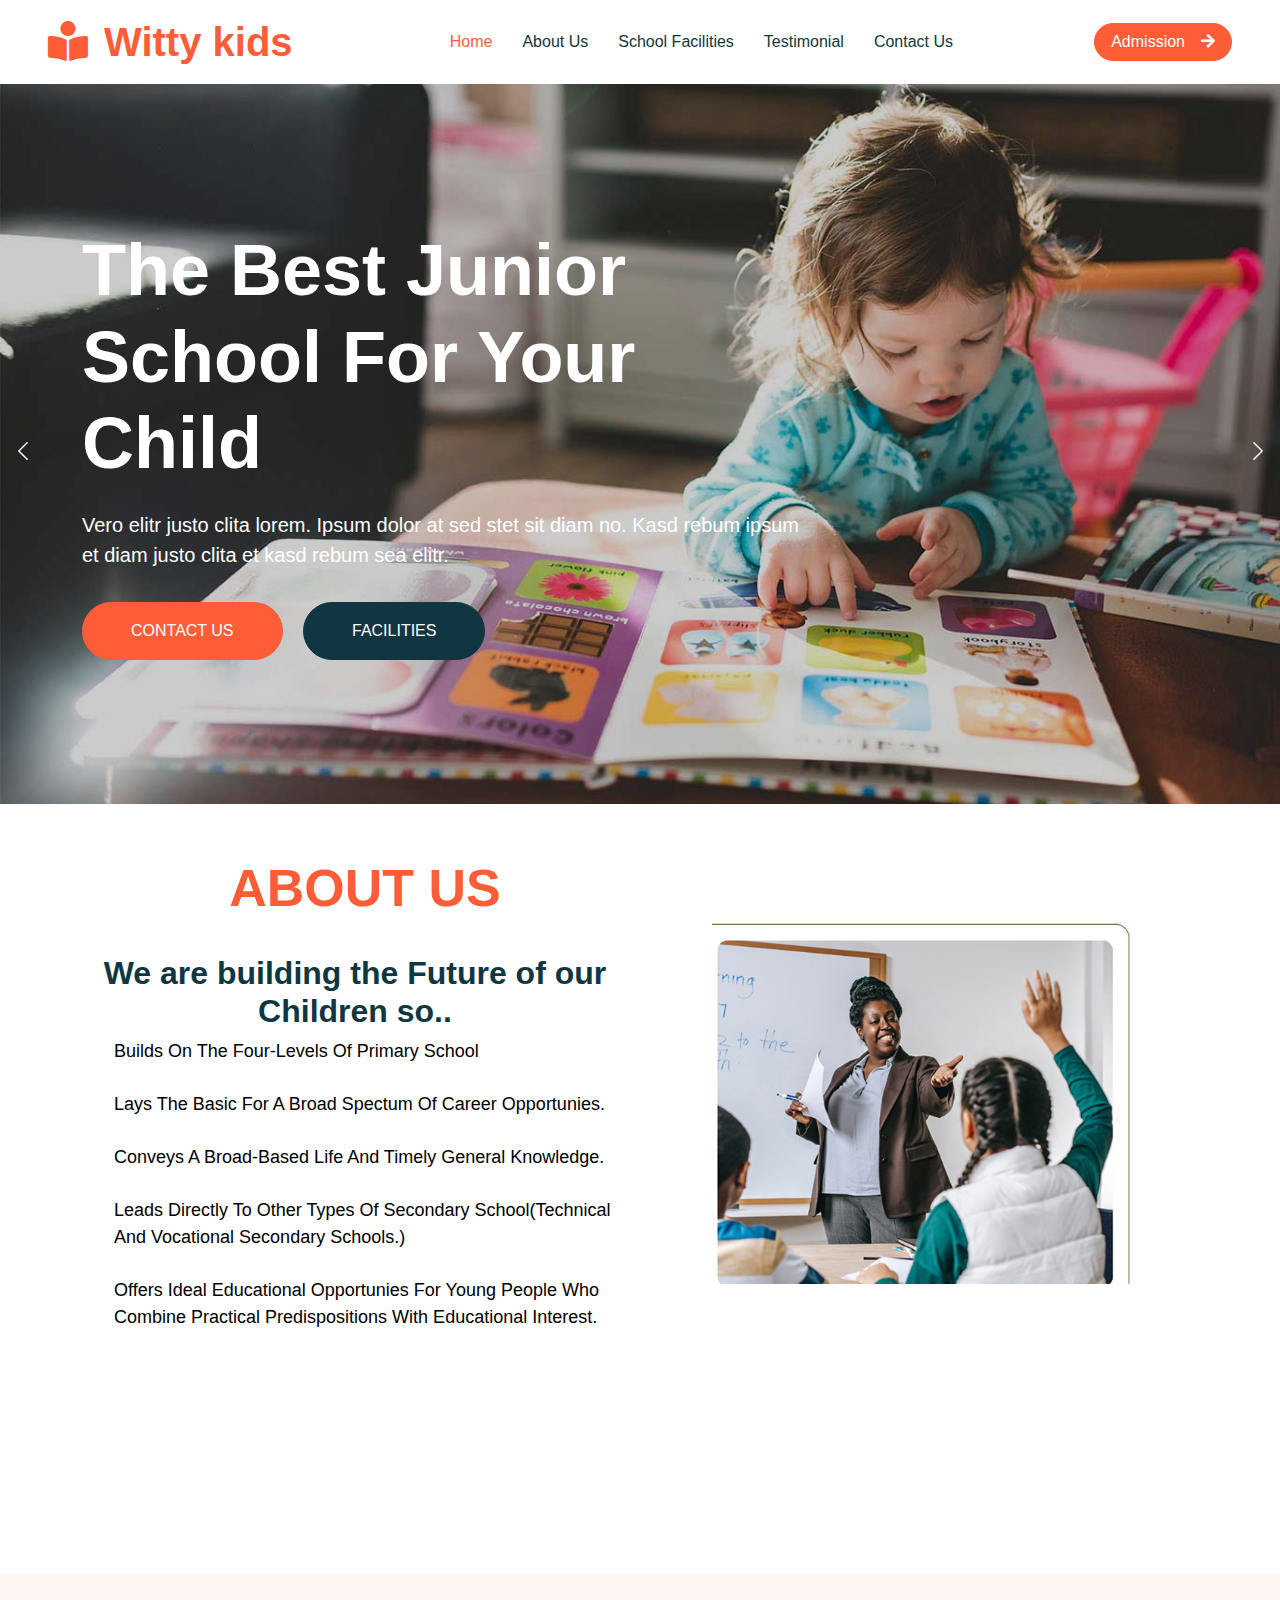
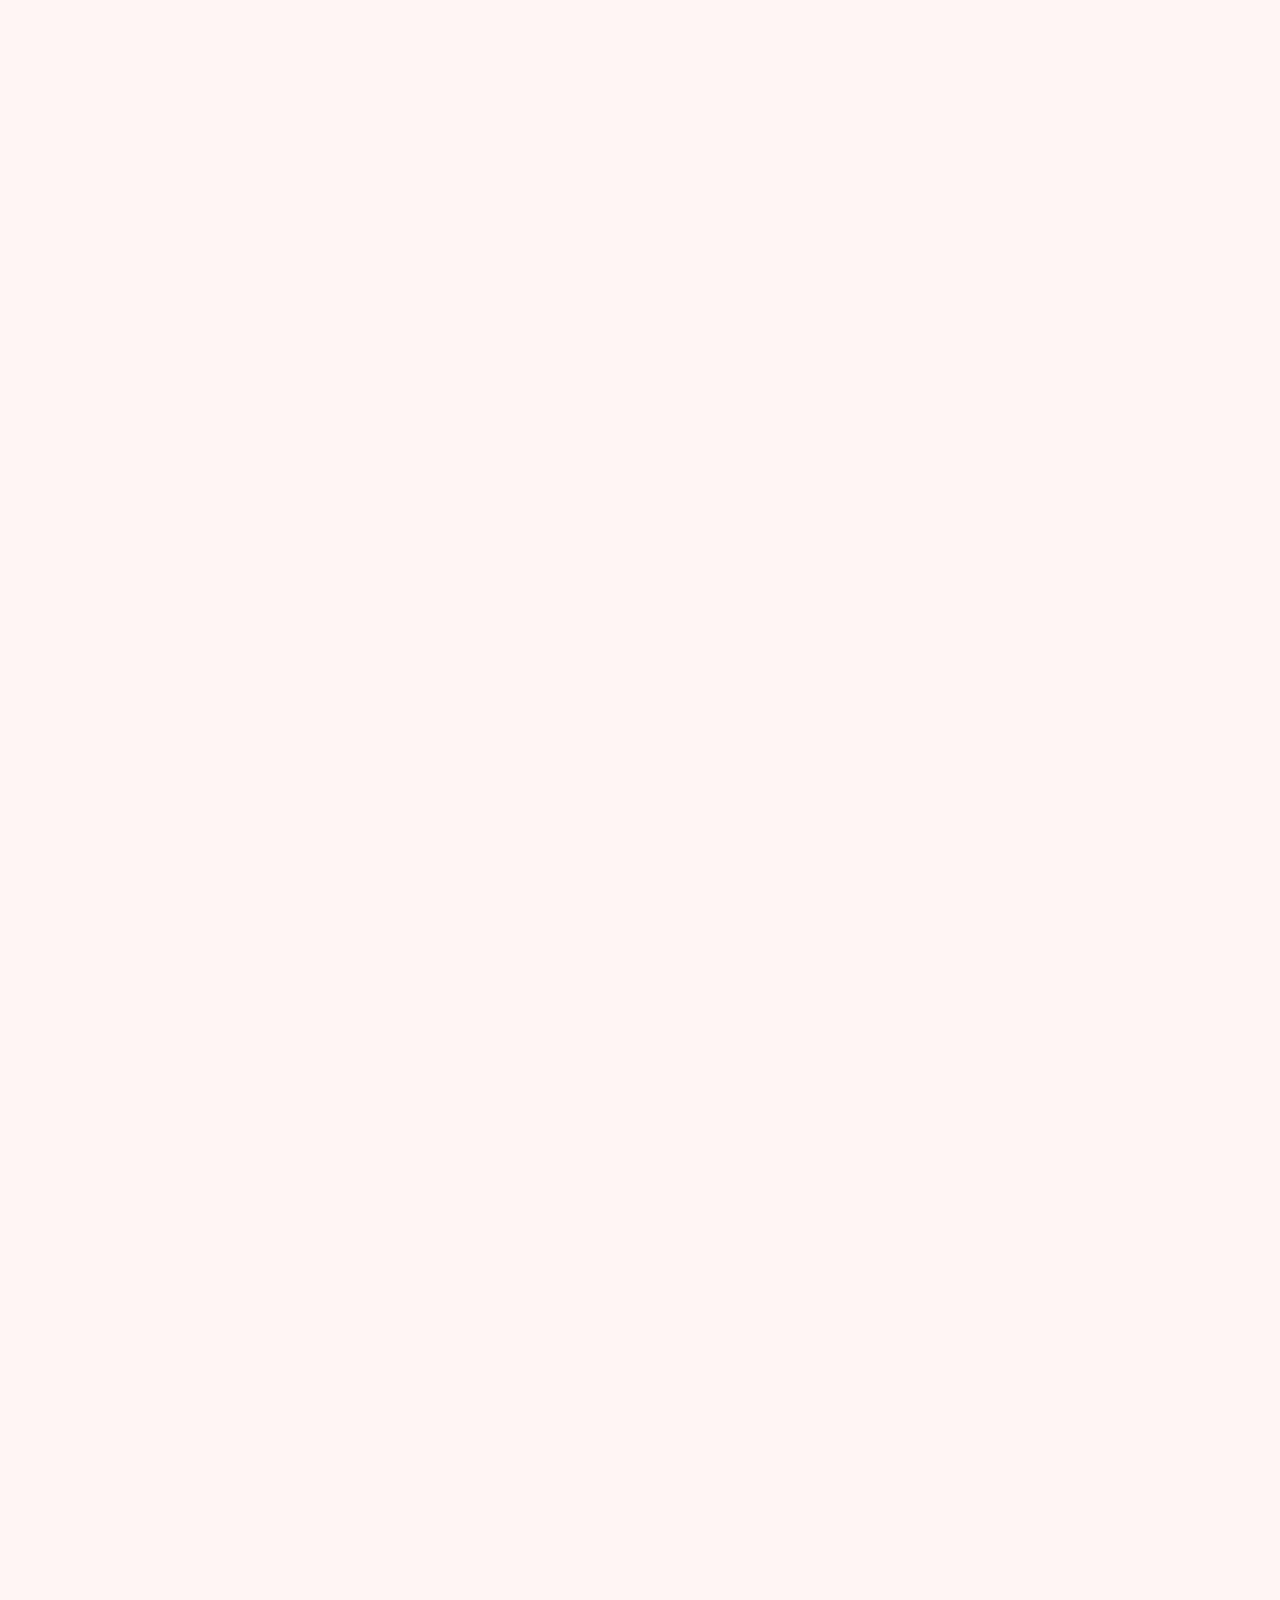
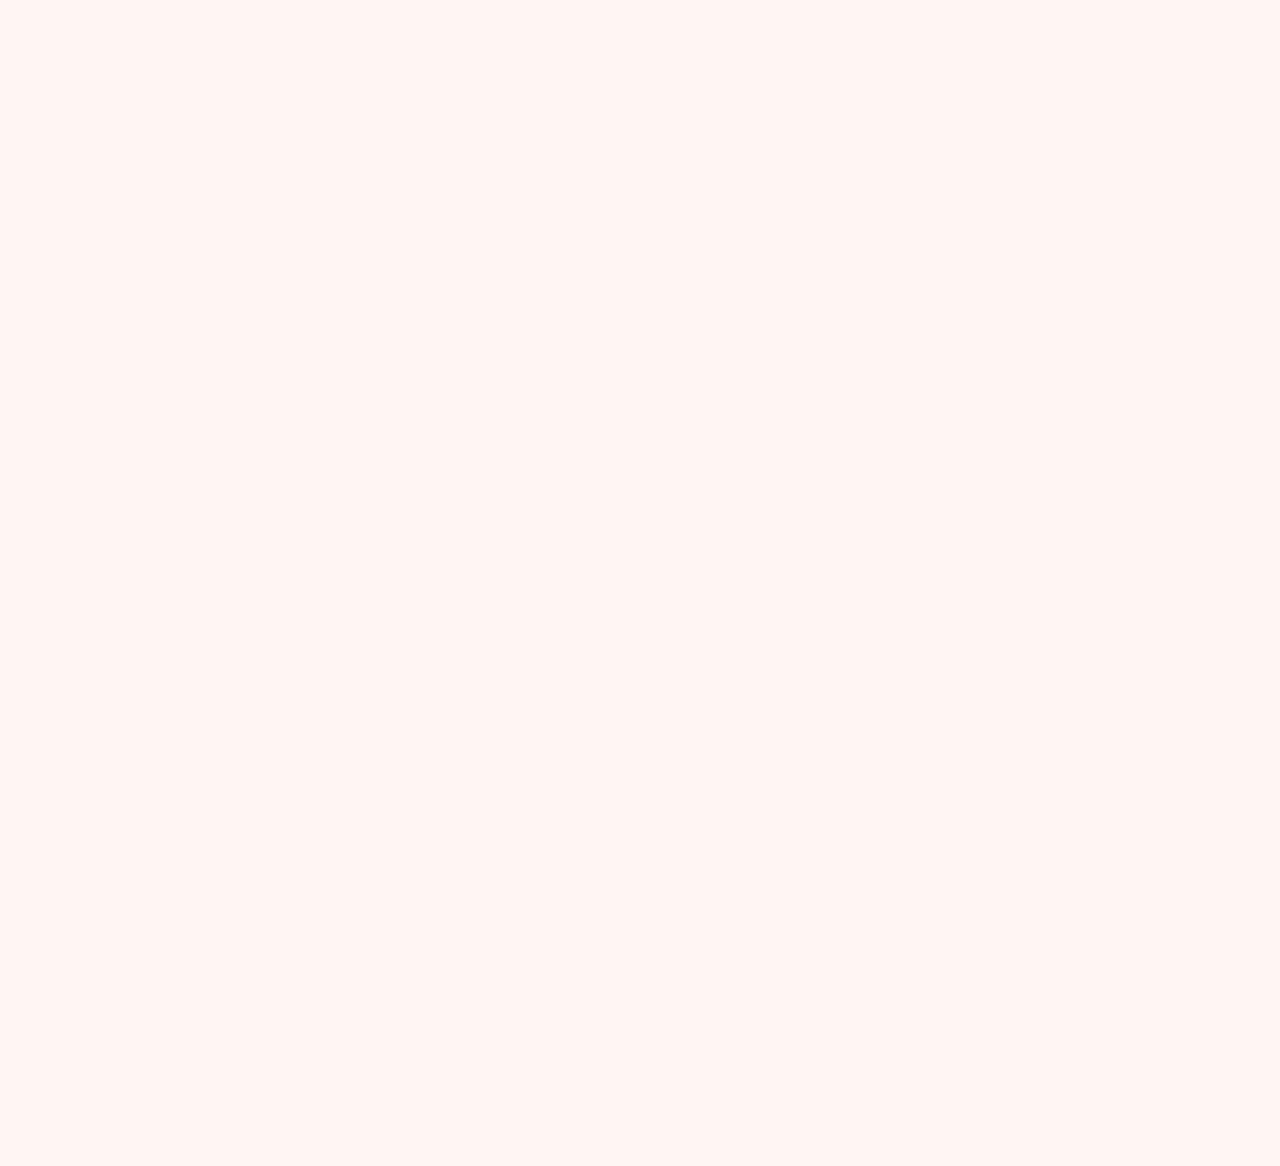
<file: index.html>
<!DOCTYPE html>
<html lang="en">
<head>
	<meta charset="UTF-8">
	<meta name="viewport" content="width=device-width, initial-scale=1.0">
	<meta content="" name="keywords">
    <meta content="" name="description">
	<title>Witty - Preschool Website</title>
	<!-- Icon Font Stylesheet -->
    <link href="https://cdnjs.cloudflare.com/ajax/libs/font-awesome/5.10.0/css/all.min.css" rel="stylesheet">
    <link href="https://cdn.jsdelivr.net/npm/bootstrap-icons@1.4.1/font/bootstrap-icons.css" rel="stylesheet">


	<!-- Libraries Stylesheet -->
    <link href="lib/animate/animate.min.css" rel="stylesheet">
    <link href="lib/owlcarousel/assets/owl.carousel.min.css" rel="stylesheet">


	<!-- Customized Bootstrap Stylesheet -->
    <link href="css/bootstrap.min.css" rel="stylesheet">

    <!-- Template Stylesheet -->
    <link href="css/style.css" rel="stylesheet">
</head>
<body>
	<div class="container-xxl bg-white p-0">
		<!-- Spinner Start -->
	<div id="spinner" class="show bg-white position-fixed translate-middle w-100 vh-100 top-50 start-50 d-flex align-items-center justify-content-center">
		<div class="spinner-border text-primary" style="width: 3rem; height: 3rem;" role="status">
			<span class="sr-only">Loading...</span>
		</div>
	</div>
	<!-- Spinner End -->


	<!-- Navbar Start -->
	<nav class="navbar navbar-expand-lg bg-white navbar-light sticky-top px-4 px-lg-5 py-lg-0">
		<a href="index.html" class="navbar-brand">
			<h1 class="m-0 text-primary"><i class="fa fa-book-reader me-3"></i>Witty kids</h1>
		</a>
		<button type="button" class="navbar-toggler" data-bs-toggle="collapse" data-bs-target="#navbarCollapse">
			<span class="navbar-toggler-icon"></span>
		</button>
		<div class="collapse navbar-collapse" id="navbarCollapse">
			<div class="navbar-nav mx-auto">
				<a href="index.html" class="nav-item nav-link active">Home</a>
				<a href="#about" class="nav-item nav-link">About Us</a>
				<a href="#Facility" class="nav-item nav-link">School Facilities</a>
				<a href="#testimonial" class="nav-item nav-link">Testimonial</a>
				<a href="#contact" class="nav-item nav-link">Contact Us</a>
			</div>
			<a href="admission.html" class="btn btn-primary rounded-pill px-3 d-none d-lg-block">Admission<i class="fa fa-arrow-right ms-3"></i></a>
		</div>
	</nav>
	<!-- Navbar End -->
	 <!-- Carousel Start -->
	 <div class="container-fluid p-0 mb-5">
		<div class="owl-carousel header-carousel position-relative">
			<div class="owl-carousel-item position-relative">
				<img class="img-fluid" src="img/carousel-1.jpg" alt="">
				<div class="position-absolute top-0 start-0 w-100 h-100 d-flex align-items-center" style="background: rgba(0, 0, 0, .2);">
					<div class="container">
						<div class="row justify-content-start">
							<div class="col-10 col-lg-8">
								<h1 class="display-2 text-white animated slideInDown mb-4">The Best Junior School For Your Child</h1>
								<p class="fs-5 fw-medium text-white mb-4 pb-2">Vero elitr justo clita lorem. Ipsum dolor at sed stet sit diam no. Kasd rebum ipsum et diam justo clita et kasd rebum sea elitr.</p>
								<a href="#contact" class="btn btn-primary rounded-pill py-sm-3 px-sm-5 me-3 animated slideInLeft">CONTACT US</a>
								<a href="#Facility" class="btn btn-dark rounded-pill py-sm-3 px-sm-5 animated slideInRight">FACILITIES</a>
							</div>
						</div>
					</div>
				</div>
			</div>
			<div class="owl-carousel-item position-relative">
				<img class="img-fluid" style="filter: brightness(50%);" src="img/carousel-2.jpg" alt="">
				<div class="position-absolute top-0 start-0 w-100 h-100 d-flex align-items-center" style="background: rgba(0, 0, 0, .2);">
					<div class="container">
						<div class="row justify-content-start">
							<div class="col-10 col-lg-8">
								<h1 class="display-2 text-white animated slideInDown mb-4">Make A Brighter Future For Your Child</h1>
								<p class="fs-5 fw-medium text-white mb-4 pb-2">Vero elitr justo clita lorem. Ipsum dolor at sed stet sit diam no. Kasd rebum ipsum et diam justo clita et kasd rebum sea elitr.</p>
								<a href="#about" class="btn btn-primary rounded-pill py-sm-3 px-sm-5 me-3 animated slideInLeft">About US</a>
								<a href="#testimonial" class="btn btn-dark rounded-pill py-sm-3 px-sm-5 animated slideInRight">Testimonial</a>
							</div>
						</div>
					</div>
				</div>
			</div>
		</div>
	</div>
	<!-- Carousel End -->
	<!-- about us  -->
	
	<section class="two-col-sec section pt-0" >
		<div class="container text-center mx-auto mb-5 wow fadeInUp" data-wow-delay="0.1s">
			<div class="row align-items-center">
				<div class="col-lg-6 order-lg-1 order-2">
					<div class="sec-text">
						<h1 class="xxl-title" id="about" style="color:#FE5D37;">ABOUT US</h1>
						<h2 >We are building the Future of our Children so..</h2>
						<ul style="color: black; list-style:none">
							<li><strong>Builds on the four-levels of primary School</strong></li><br>
							<li>Lays the basic for a broad spectum of career opportunies.</li><br>
							<li>Conveys a broad-based life and timely general knowledge.</li><br>
							<li>Leads directly to other types of secondary School(technical and vocational secondary schools.)</li><br>
							<li>Offers ideal educational opportunies for young people who combine practical predispositions with educational interest.</li>
						</ul>
					</div>
				</div>
				<div class="col-lg-6 order-lg-2 order-1">
					<div class="sec-img">
						<img src="img\teacher.png" alt="">
					</div>
				</div>
			</div>
		</div>
	</section>
	<section class="container-black text-center mx-auto mb-5 wow fadeInUp" data-wow-delay="0.3s">
                
			<div class="container-grid">
				<div class="grid-item">
					<i style="color:#edf3f5;margin-top:30px; " class="fa fa-book-reader fa-2x"></i>
					<h3 style=" color: rgb(240, 242, 245); margin-top:10px" class="texet">PRE-SCHOOL</h3>
					
				</div>
				<div class="grid-item">
					<i style="color: #f0f5f7; margin-top:30px;" class="fa fa-bus-alt fa-2x"></i>
					<h5 style="color: rgb(235, 238, 241); margin-top:10px" class="texet">KINDERGARTEN</h5>
					
						
						
				   
				</div>
				<div class="grid-item">
					<i style="color: #f6f6f7; margin-top:30px;" class="fa fa-university fa-2x" aria-hidden="true" fa-2x></i>
					<h3 style="color:white; margin-top:10px " class="texet">PRIMARY </h3>
					
						
				</div>
				<div class="grid-item">
					<i style="color: #ebeff0; margin-top:30px;"  class="fa fa-graduation-cap fa-2x" aria-hidden="true"></i>
					<h3 style="color: rgb(243, 245, 247); margin-top:10px " class="texet">JHS</h3>
				</div>
			</div>
		</div>


	</section>
	<!-- Facilities Start -->
	<div class="container-xxl py-5">
		<div class="container">
			<div class="text-center mx-auto mb-5 wow fadeInUp" data-wow-delay="0.1s" style="max-width: 600px;">
				<h1 class="mb-3" style="text-decoration: underline; color:#FE5D37;">School Facilities</h1>
				<p>Eirmod sed ipsum dolor sit rebum labore magna erat. Tempor ut dolore lorem kasd vero ipsum sit eirmod sit. Ipsum diam justo sed rebum vero dolor duo.</p>
			</div>
			<div class="row g-4">
				<div class="col-lg-3 col-sm-6 wow fadeInUp"  data-wow-delay="0.1s">
					<div class="facility-item">
						<div class="facility-icon bg-primary">
							<span class="bg-primary"></span>
							<i class="fa fa-bus-alt fa-3x text-primary"></i>
							<span class="bg-primary"></span>
						</div>
						<div class="facility-text bg-primary">
							<h3 class="text-primary mb-3">School Bus</h3>
							<p class="mb-0">Eirmod sed ipsum dolor sit rebum magna erat lorem kasd vero ipsum sit</p>
						</div>
					</div>
				</div>
				<div class="col-lg-3 col-sm-6 wow fadeInUp bg-none" data-wow-delay="0.3s">
					<div class="facility-item">
						<div class="facility-icon bg-success">
							<span class="bg-success"></span>
							<i class="fa fa-futbol fa-3x text-success"></i>
							<span class="bg-success"></span>
						</div>
						<div class="facility-text bg-success">
							<h3 class="text-success mb-3">Playground</h3>
							<p class="mb-0">Eirmod sed ipsum dolor sit rebum magna erat lorem kasd vero ipsum sit</p>
						</div>
					</div>
				</div>
				<div class="col-lg-3 col-sm-6 wow fadeInUp" data-wow-delay="0.5s">
					<div class="facility-item">
						<div class="facility-icon bg-warning">
							<span class="bg-warning"></span>
							<i class="fa fa-home fa-3x text-warning icon"></i>
							<span class="bg-warning"></span>
						</div>
						<div class="facility-text bg-warning">
							<h3 class="text-warning mb-3">Healthy Canteen</h3>
							<p class="mb-0">Eirmod sed ipsum dolor sit rebum magna erat lorem kasd vero ipsum sit</p>
						</div>
					</div>
				</div>
				<div class="col-lg-3 col-sm-6 wow fadeInUp" data-wow-delay="0.7s">
					<div class="facility-item">
						<div class="facility-icon bg-info">
							<span class="bg-info"></span>
							<i class="fa fa-chalkboard-teacher fa-3x text-info"></i>
							<span class="bg-info"></span>
						</div>
						<div class="facility-text bg-info">
							<h3 class="text-info mb-3">Positive Learning</h3>
							<p class="mb-0">Eirmod sed ipsum dolor sit rebum magna erat lorem kasd vero ipsum sit</p>
						</div>
					</div>
				</div>
			</div>
		</div>
	</div>
	<!-- Facilities End -->
	<!-- Testimonial Start -->
	<div class="container-xxl py-5" id="testimonial">
		<div class="container">
			<div class="text-center mx-auto mb-5 wow fadeInUp" data-wow-delay="0.1s" style="max-width: 600px;">
				<h1 class="xxl-title" style="color:#FE5D37;">PARENT SAYS!</h1>
				<p>Eirmod sed ipsum dolor sit rebum labore magna erat. Tempor ut dolore lorem kasd vero ipsum sit eirmod sit. Ipsum diam justo sed rebum vero dolor duo.</p>
			</div>
			<div class="owl-carousel testimonial-carousel wow fadeInUp" data-wow-delay="0.1s">
				<div class="testimonial-item bg-light rounded p-5">
					<p class="fs-5">Tempor stet labore dolor clita stet diam amet ipsum dolor duo ipsum rebum stet dolor amet diam stet. Est stet ea lorem amet est kasd kasd erat eos</p>
					<div class="d-flex align-items-center bg-white me-n5" style="border-radius: 50px 0 0 50px;">
						<img class="img-fluid flex-shrink-0 rounded-circle" src="img/testimonial-1.jpg" style="width: 90px; height: 90px;">
						<div class="ps-3">
							<h3 class="mb-1">Parent Name</h3>
							<span>Profession</span>
						</div>
						<i class="fa fa-quote-right fa-3x text-primary ms-auto d-none d-sm-flex"></i>
					</div>
				</div>
				<div class="testimonial-item bg-light rounded p-5">
					<p class="fs-5">Tempor stet labore dolor clita stet diam amet ipsum dolor duo ipsum rebum stet dolor amet diam stet. Est stet ea lorem amet est kasd kasd erat eos</p>
					<div class="d-flex align-items-center bg-white me-n5" style="border-radius: 50px 0 0 50px;">
						<img class="img-fluid flex-shrink-0 rounded-circle" src="img/testimonial-2.jpg" style="width: 90px; height: 90px;">
						<div class="ps-3">
							<h3 class="mb-1">Parent Name</h3>
							<span>Profession</span>
						</div>
						<i class="fa fa-quote-right fa-3x text-primary ms-auto d-none d-sm-flex"></i>
					</div>
				</div>
				<div class="testimonial-item bg-light rounded p-5">
					<p class="fs-5">Tempor stet labore dolor clita stet diam amet ipsum dolor duo ipsum rebum stet dolor amet diam stet. Est stet ea lorem amet est kasd kasd erat eos</p>
					<div class="d-flex align-items-center bg-white me-n5" style="border-radius: 50px 0 0 50px;">
						<img class="img-fluid flex-shrink-0 rounded-circle" src="img/testimonial-3.jpg" style="width: 90px; height: 90px;">
						<div class="ps-3">
							<h3 class="mb-1">Parent Name</h3>
							<span>Profession</span>
						</div>
						<i class="fa fa-quote-right fa-3x text-primary ms-auto d-none d-sm-flex"></i>
					</div>
				</div>
			</div>
		</div>
	</div>
	<!-- Testimonial End -->
	<!-- Contact Start -->
	<div class="container-xxl py-5" id="contact">
		<div class="container">
			<div class="text-center mx-auto mb-5 wow fadeInUp" data-wow-delay="0.1s" style="max-width: 600px;">
				<h1 class="xxl-title" style="color:#FE5D37;">CONTACT US</h1>
				<p>Eirmod sed ipsum dolor sit rebum labore magna erat. Tempor ut dolore lorem kasd vero ipsum sit
					eirmod sit. Ipsum diam justo sed rebum vero dolor duo.</p>
			</div>
			<div class="row g-4 mb-5">
				<div class="col-md-6 col-lg-4 text-center wow fadeInUp" data-wow-delay="0.1s">
					<div class="bg-light rounded-circle d-inline-flex align-items-center justify-content-center mb-4" style="width: 75px; height: 75px;">
						<i class="fa fa-map-marker-alt fa-2x text-primary"></i>
					</div>
					<h6>Nyanyano street, Witty kids, Kasoa</h6>
				</div>
				<div class="col-md-6 col-lg-4 text-center wow fadeInUp" data-wow-delay="0.3s">
					<div class="bg-light rounded-circle d-inline-flex align-items-center justify-content-center mb-4" style="width: 75px; height: 75px;">
						<i class="fa fa-envelope-open fa-2x text-primary"></i>
					</div>
					<h6>info@example.com</h6>
				</div>
				<div class="col-md-6 col-lg-4 text-center wow fadeInUp" data-wow-delay="0.5s">
					<div class="bg-light rounded-circle d-inline-flex align-items-center justify-content-center mb-4" style="width: 75px; height: 75px;">
						<i class="fa fa-phone-alt fa-2x text-primary"></i>
					</div>
					<h6>+233 554 031691</h6>
				</div>
			</div>
			<div class="bg-light rounded">
				<div class="row g-0">
					<div class="col-lg-6 wow fadeIn" data-wow-delay="0.1s">
						<div class="h-100 d-flex flex-column justify-content-center p-5">
							<p class="mb-4">The contact form is currently inactive. Get a functional and working contact form with Ajax & PHP in a few minutes. Just copy and paste the files, add a little code and you're done.</p>
							<form>
								<div class="row g-3">
									<div class="col-sm-6">
										<div class="form-floating">
											<input type="text" class="form-control border-0" id="name" placeholder="Your Name">
											<label for="name">Your Name</label>
										</div>
									</div>
									<div class="col-sm-6">
										<div class="form-floating">
											<input type="email" class="form-control border-0" id="email" placeholder="Your Email">
											<label for="email">Your Email</label>
										</div>
									</div>
									<div class="col-12">
										<div class="form-floating">
											<input type="text" class="form-control border-0" id="subject" placeholder="Subject">
											<label for="subject">Subject</label>
										</div>
									</div>
									<div class="col-13">
										<div class="form-floating">
											<textarea class="form-control border-0" placeholder="Leave a message here" id="message" style="height: 100px"></textarea>
											<label for="message">Message</label>
										</div>
									</div>
									<div class="col-12">
										<button class="btn btn-primary w-100 py-3" type="submit">Send Message</button>
									</div>
								</div>
							</form>
						</div>
					</div>
					<div class="col-lg-6 wow fadeIn" data-wow-delay="0.5s" style="min-height: 400px;">
						<div class="position-relative h-100">
							<iframe class="position-relative rounded w-100 h-100"
							src="https://maps.app.goo.gl/i31kVuHX5xtA94fL8"
							frameborder="0" style="min-height: 400px; border:0;" allowfullscreen="" aria-hidden="false"
							tabindex="0"></iframe>
						</div>
					</div>
				</div>
			</div>
		</div>
	</div>
	<!-- Contact End -->
	<!-- Footer Start -->
	<div class="container-fluid bg-dark text-white-50 footer pt-5 mt-5 wow fadeIn" data-wow-delay="0.1s">
		<div class="container py-5">
			<div class="row g-5">
				<div class="col-lg-3 col-md-6">
					<h3 style="color:#FE5D37;">Get In Touch</h3>
					<p class="mb-2"><i class="fa fa-map-marker-alt me-3"></i>123 Street, Kakraba,Kasoa</p>
					<p class="mb-2"><i class="fa fa-phone-alt me-3"></i>+233 554 031 691</p>
					<p class="mb-2"><i class="fa fa-envelope me-3"></i>info@example.com</p>
					<div class="d-flex pt-2">
						<a class="btn btn-outline-light btn-social" href=""><i class="fab fa-twitter"></i></a>
						<a class="btn btn-outline-light btn-social" href=""><i class="fab fa-facebook-f"></i></a>
						<a class="btn btn-outline-light btn-social" href=""><i class="fab fa-youtube"></i></a>
						<a class="btn btn-outline-light btn-social" href=""><i class="fab fa-linkedin-in"></i></a>
					</div>
				</div>
				<div class="col-lg-3 col-md-6">
					<h3 class="text-white mb-4">Quick Links</h3>
					<a class="btn btn-link text-white-50" href="#about">About Us</a>
					<a class="btn btn-link text-white-50" href="#contact">Contact Us</a>
					<a class="btn btn-link text-white-50" href="">Our Services</a>
					<a class="btn btn-link text-white-50" href="admission.html">Admission</a>
					<a class="btn btn-link text-white-50" href="">Terms & Condition</a>
				</div>
				<div class="col-lg-3 col-md-6">
					<h3 class="text-white mb-4">Photo Gallery</h3>
					<div class="row g-2 pt-2">
						<div class="col-4">
							<img class="img-fluid rounded bg-light p-1" src="img/classes-1.jpg" alt="">
						</div>
						<div class="col-4">
							<img class="img-fluid rounded bg-light p-1" src="img/classes-2.jpg" alt="">
						</div>
						<div class="col-4">
							<img class="img-fluid rounded bg-light p-1" src="img/classes-3.jpg" alt="">
						</div>
						<div class="col-4">
							<img class="img-fluid rounded bg-light p-1" src="img/classes-4.jpg" alt="">
						</div>
						<div class="col-4">
							<img class="img-fluid rounded bg-light p-1" src="img/classes-5.jpg" alt="">
						</div>
						<div class="col-4">
							<img class="img-fluid rounded bg-light p-1" src="img/classes-6.jpg" alt="">
						</div>
					</div>
				</div>
				<div class="col-lg-3 col-md-6">
					<h3 class="text-white mb-4">Newsletter</h3>
					<p>Dolor amet sit justo amet elitr clita ipsum elitr est.</p>
					<div class="position-relative mx-auto" style="max-width: 400px;">
						<input class="form-control bg-transparent w-100 py-3 ps-4 pe-5" type="text" placeholder="Your email">
						<button type="button" class="btn btn-primary py-2 position-absolute top-0 end-0 mt-2 me-2">SignUp</button>
					</div>
				</div>

				<div class="container">
					<div class="copyright">
						<div class="row">
							<div class="col-md-6 text-center text-md-start mb-3 mb-md-0">
								&copy; <a class="border-bottom" href="#">Witty Kids School</a>, All Right Reserved. 
								
								<!--/*** This template is free as long as you keep the footer author’s credit link/attribution link/backlink. If you'd like to use the template without the footer author’s credit link/attribution link/backlink, you can purchase the Credit Removal License from "https://htmlcodex.com/credit-removal". Thank you for your support. ***/-->
								Designed By <a class="border-bottom" href="">Post-Boye</a>
							</div>
							<div class="col-md-6 text-center text-md-end">
								<div class="footer-menu">
									<a href="">Home</a>
									<a href="#about">About Us</a>
									<a href="#testimonial">testimonial</a>
									<a href="admission.html">Admission</a>
								</div>
							</div>
						</div>
					</div>
				</div>
			</div>



	</div>

	
	


	
	
				
	

























	<!-- JavaScript Libraries -->
    <script src="https://code.jquery.com/jquery-3.4.1.min.js"></script>
    <script src="https://cdn.jsdelivr.net/npm/bootstrap@5.0.0/dist/js/bootstrap.bundle.min.js"></script>
    <script src="lib/wow/wow.min.js"></script>
    <script src="lib/easing/easing.min.js"></script>
    <script src="lib/waypoints/waypoints.min.js"></script>
    <script src="lib/owlcarousel/owl.carousel.min.js"></script>

    <!-- Template Javascript -->
    <script src="js/main.js"></script>



	
	
</body>
</html>
</file>
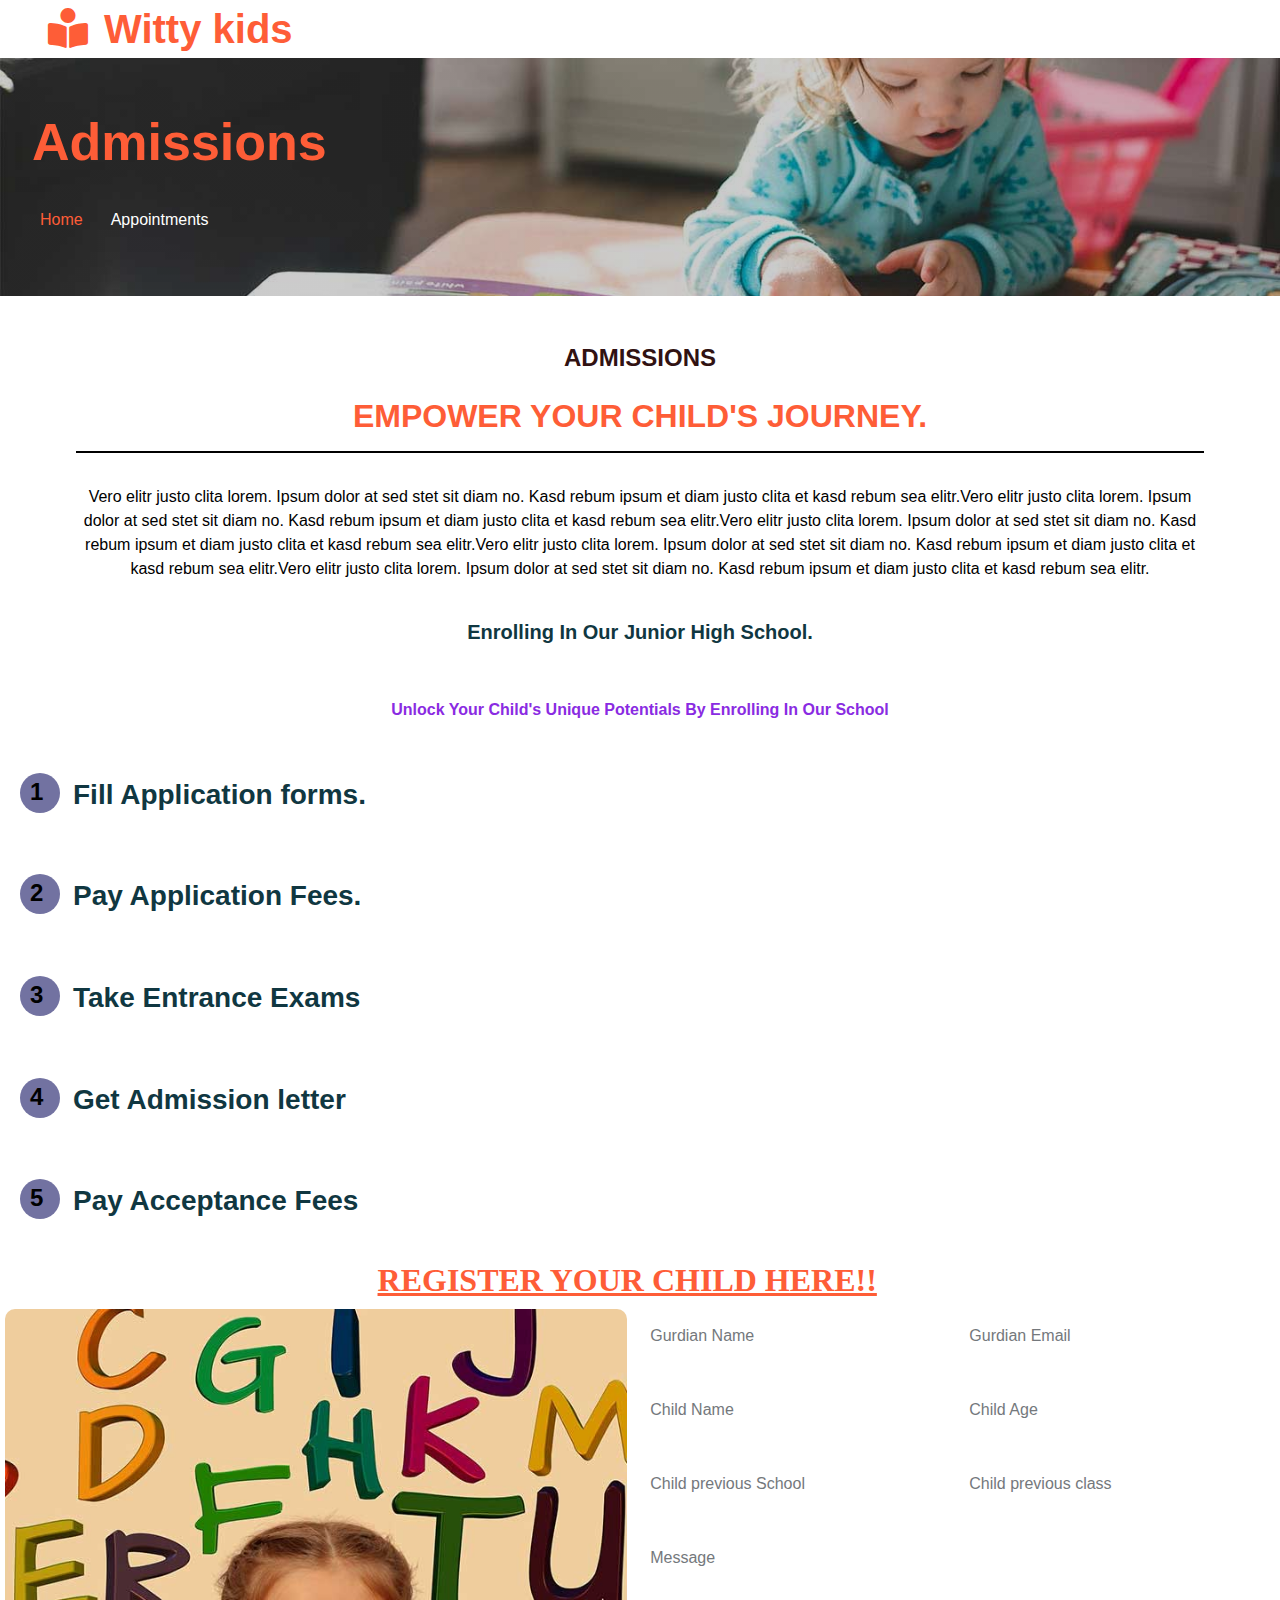
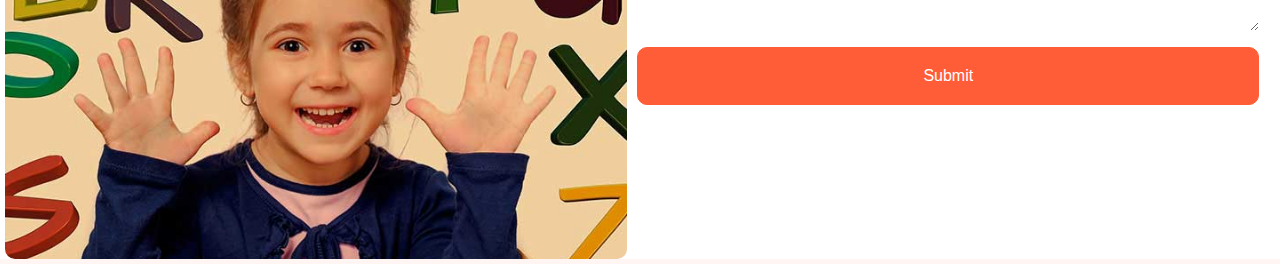
<file: admission.html>
<!DOCTYPE html>
<html lang="en">
<head>
	<meta charset="UTF-8">
	<meta name="viewport" content="width=device-width, initial-scale=1.0">
	<meta content="" name="keywords">
    <meta content="" name="description">
	<title>Witty - Preschool Website</title>
	<!-- Icon Font Stylesheet -->
    <link href="https://cdnjs.cloudflare.com/ajax/libs/font-awesome/5.10.0/css/all.min.css" rel="stylesheet">
    <link href="https://cdn.jsdelivr.net/npm/bootstrap-icons@1.4.1/font/bootstrap-icons.css" rel="stylesheet">


	<!-- Libraries Stylesheet -->
    <link href="lib/animate/animate.min.css" rel="stylesheet">
    <link href="lib/owlcarousel/assets/owl.carousel.min.css" rel="stylesheet">


	<!-- Customized Bootstrap Stylesheet -->
    <link href="css/bootstrap.min.css" rel="stylesheet">

    <!-- Template Stylesheet -->
    <link href="css/style.css" rel="stylesheet">
</head>
<body>

	<div class="container-xxl bg-white p-0">
	<!-- Navbar Start -->
	<nav class="navbar navbar-expand-lg bg-white navbar-light sticky-top px-4 px-lg-5 py-lg-0">
		<a href="index.html" class="navbar-brand">
			<h1 class="m-0 text-primary"><i class="fa fa-book-reader me-3"></i>Witty kids</h1>
		</a>
		<button type="button" class="navbar-toggler" data-bs-toggle="collapse" data-bs-target="#navbarCollapse">
			<span class="navbar-toggler-icon"></span>
		</button>
		<div class="collapse navbar-collapse" id="navbarCollapse">
			<div class="navbar-nav mx-auto">
				<!-- <a href="index.html" class="nav-item nav-link active">Home</a> -->
				<!-- <a href="#about" class="nav-item nav-link">About Us</a>
				<a href="#Facility" class="nav-item nav-link">School Facilities</a>
				<a href="#testimonial" class="nav-item nav-link">Testimonial</a>
				<a href="#contact" class="nav-item nav-link">Contact Us</a> -->
			<!-- </div>
			<a href="admission.html" class="btn btn-primary rounded-pill px-3 d-none d-lg-block">Admission<i class="fa fa-arrow-right ms-3"></i></a>
		</div> -->
	</nav>
	<!-- Navbar End -->
	
	<!-- Admissions -->
	<div class="admissions container-xxl">
		<h1 class="xxl-title display-2">Admissions</h1>
		<ol class="lists">
			<li class="list-items"><a href="index.html">Home</a></li>
			<li class="list-items"> Appointments</li>
		</ol>
	</div>
	<div class="container-xxl pagez">
		<h4 style="color: rgb(49, 18, 18);">ADMISSIONS</h4>
		<h2 class="wodz">EMPOWER YOUR CHILD'S JOURNEY.</h2><br>

		<p style="font-weight: 500px; color:black">Vero elitr justo clita lorem. Ipsum dolor at sed stet sit diam no. Kasd rebum ipsum et diam justo clita et kasd rebum sea elitr.Vero elitr justo clita lorem. Ipsum dolor at sed stet sit diam no. Kasd rebum ipsum et diam justo clita et kasd rebum sea elitr.Vero elitr justo clita lorem. Ipsum dolor at sed stet sit diam no. Kasd rebum ipsum et diam justo clita et kasd rebum sea elitr.Vero elitr justo clita lorem. Ipsum dolor at sed stet sit diam no. Kasd rebum ipsum et diam justo clita et kasd rebum sea elitr.Vero elitr justo clita lorem. Ipsum dolor at sed stet sit diam no. Kasd rebum ipsum et diam justo clita et kasd rebum sea elitr.</p>

		<h5 class="goods" style="color: var(--dark);">Enrolling in our Junior high School.</h5>
		<h6 class="mens">Unlock your Child's Unique Potentials by enrolling in our School</h6>
	</div>

	<div class="containeer-xxl formz">
		<div class="lists">
			<div class="foms"><p class="para">1</p></div>
		<div class="goosa"><h3 class="droptet">Fill Application forms.</h3></div>

		</div>
		<div class="letes hidden dropme">
			<p >Kasd rebum ipsum et diam justo clita et kasd rebum sea elitr.Vero elitr justo clita lorem. Ipsum dolor at sed stet sit diam no. Kasd rebum ipsum et diam justo clita et kasd rebum sea elitr.Vero elitr justo clita lorem. Ipsum dolor at sed stet sit diam no. Kasd rebum ipsum et diam justo clita et kasd rebum sea elitr.Vero elitr justo clita lorem. Ipsum dolor at sed stet sit diam no. Kasd rebum ipsum et diam justo clita et kasd rebum sea elitr.</p>
			<div class="fomr">
				<button class="tut"> <a href="" style="color: aqua;">Continue</a></button>
		        <button class="tuts">Scroll</button>


			</div>
		
		

		</div>
		

		
	</div>
	<div class="containeer-xxl formz">
		<div class="lists">
			<div class="foms"><p class="para">2</p></div>
		<div class="goosa"> <h3 class="droptet">Pay Application Fees.</h3></div>
		<div class="letes hidden dropme">
			<p >Kasd rebum ipsum et diam justo clita et kasd rebum sea elitr.Vero elitr justo clita lorem. Ipsum dolor at sed stet sit diam no. Kasd rebum ipsum et diam justo clita et kasd rebum sea elitr.Vero elitr justo clita lorem. Ipsum dolor at sed stet sit diam no. Kasd rebum ipsum et diam justo clita et kasd rebum sea elitr.Vero elitr justo clita lorem. Ipsum dolor at sed stet sit diam no. Kasd rebum ipsum et diam justo clita et kasd rebum sea elitr.</p>
			<div class="fomr">
				<button class="tut"> <a href="" style="color: aqua;">Continue</a></button>
		        <button class="tuts">Scroll</button>


			</div>
		
		

		</div>
		</div>

	</div>
	<div class="containeer-xxl formz">
		<div class="lists">
			<div class="foms"><p class="para">3</p></div>
		<div class="goosa"><h3 class="droptet">Take Entrance Exams </h3></div>
		<div class="letes hidden dropme">
			<p >Kasd rebum ipsum et diam justo clita et kasd rebum sea elitr.Vero elitr justo clita lorem. Ipsum dolor at sed stet sit diam no. Kasd rebum ipsum et diam justo clita et kasd rebum sea elitr.Vero elitr justo clita lorem. Ipsum dolor at sed stet sit diam no. Kasd rebum ipsum et diam justo clita et kasd rebum sea elitr.Vero elitr justo clita lorem. Ipsum dolor at sed stet sit diam no. Kasd rebum ipsum et diam justo clita et kasd rebum sea elitr.</p>
			<div class="fomr">
				<button class="tut"> <a href="" style="color: aqua;">Continue</a></button>
		        <button class="tuts">Scroll</button>


			</div>
		
		

		</div>
		</div>

	</div>
	<div class="containeer-xxl formz">
		<div class="lists ">
			<div class="foms"><p class="para">4</p></div>
		<div class="goosa"><h3 class="droptet">Get Admission letter </h3></div>
		<div class="letes hidden dropme">
			<p >Kasd rebum ipsum et diam justo clita et kasd rebum sea elitr.Vero elitr justo clita lorem. Ipsum dolor at sed stet sit diam no. Kasd rebum ipsum et diam justo clita et kasd rebum sea elitr.Vero elitr justo clita lorem. Ipsum dolor at sed stet sit diam no. Kasd rebum ipsum et diam justo clita et kasd rebum sea elitr.Vero elitr justo clita lorem. Ipsum dolor at sed stet sit diam no. Kasd rebum ipsum et diam justo clita et kasd rebum sea elitr.</p>
			<div class="fomr">
				<button class="tut"> <a href="" style="color: aqua;">Continue</a></button>
		        <button class="tuts">Scroll</button>


			</div>
		
		

		</div>
		</div>


	</div>
	<div class="containeer-xxl formz">
		<div class="lists">
			<div class="foms"><p class="para">5</p></div>
		<div class="goosa"><h3 class="droptet">Pay Acceptance Fees </h3></div>
		</div>
		<div class="letes hidden dropme">
			<p >Kasd rebum ipsum et diam justo clita et kasd rebum sea elitr.Vero elitr justo clita lorem. Ipsum dolor at sed stet sit diam no. Kasd rebum ipsum et diam justo clita et kasd rebum sea elitr.Vero elitr justo clita lorem. Ipsum dolor at sed stet sit diam no. Kasd rebum ipsum et diam justo clita et kasd rebum sea elitr.Vero elitr justo clita lorem. Ipsum dolor at sed stet sit diam no. Kasd rebum ipsum et diam justo clita et kasd rebum sea elitr.</p>
			<div class="fomr">
				<button class="tut"> <a href="" style="color: aqua;">Continue</a></button>
		        <button class="tuts">Back</button>


			</div>
		
		

		</div>

	</div>
	
	
	
	<div class="full-forms">
		<h2 class="heard">Register your Child here!!</h2>
		<div class="appoint">
		
			<div class="meet">
				<div class="position-relative h-100">
					<img class="position-absolute w-100 h-100 rounded" src="img/appointment.jpg" style="object-fit: cover; height:80px">
				</div>
			</div>
			<div class="ment">
				<form action="">
					<div class="row g-3">
						<div class="col-sm-6">
							<div class="form-floating">
								<input type="text" class="form-control border-0" id="gname" placeholder="Gurdian Name">
								<label for="gname">Gurdian Name</label>
							</div>
						</div>
						<div class="col-sm-6">
							<div class="form-floating">
								<input type="email" class="form-control border-0" id="gmail" placeholder="Gurdian Email">
								<label for="gmail">Gurdian Email</label>
							</div>
						</div>
						<div class="col-sm-6">
							<div class="form-floating">
								<input type="text" class="form-control border-0" id="cname" placeholder="Child Name">
								<label for="cname">Child Name</label>
							</div>
						</div>
						<div class="col-sm-6">
							<div class="form-floating">
								<input type="text" class="form-control border-0" id="cage" placeholder="Child Age">
								<label for="cage">Child Age</label>
							</div>
						</div>
						<div class="col-sm-6">
							<div class="form-floating">
								<input type="text" class="form-control border-0" id="cage" placeholder="Child Age">
								<label for="cage">Child previous School</label>
							</div>
						</div>
						<div class="col-sm-6">
							<div class="form-floating">
								<input type="text" class="form-control border-0" id="cage" placeholder="Child Age">
								<label for="cage">Child previous class</label>
							</div>
						</div>
						<div class="col-12">
							<div class="form-floating">
								<textarea class="form-control border-0" placeholder="Leave a message here" id="message" style="height: 100px"></textarea>
								<label for="message">Message</label>
							</div>
						</div>
						<div class="col-12">
							<button class="btn btn-primary w-100 py-3" type="submit">Submit</button>
						</div>
					</div>
						
				</form>
			</div>
		</div>

	</div>
	

	<script src="js/main.js"></script>
	<script src="js/script.js"></script>
	
</body>
</html>
</file>
<file: css/style.css>
/********** Template CSS *******/

:root {
    --primary: #FE5D37;
    --light: #FFF5F3;
    --dark: #103741;
}


/*** Spinner ***/
#spinner {
    opacity: 0;
    visibility: hidden;
    transition: opacity .5s ease-out, visibility 0s linear .5s;
    z-index: 1000;
}

#spinner.show {
    transition: opacity .5s ease-out, visibility 0s linear 0s;
    visibility: visible;
    opacity: 1;
}

/*** Button ***/
.btn {
    font-weight: 500;
    transition: .5s;
}

.btn.btn-primary {
    color: #FFFFFF;
}

.btn-square {
    width: 38px;
    height: 38px;
}

.btn-sm-square {
    width: 32px;
    height: 32px;
}

.btn-lg-square {
    width: 48px;
    height: 48px;
}

.btn-square,
.btn-sm-square
.btn-lg-square {
    padding: 0;
    display: flex;
    align-items: center;
    justify-content: center;
    font-weight: normal;
    border-radius: 50px;
}

/*** Navbar ***/
.navbar .navbar-nav .nav-link {
    padding: 30px 15px;
    color: var(--dark);
    font-weight: 500;
    outline: none;
}

.navbar .navbar-nav .nav-link:hover,
.navbar .navbar-nav .nav-link.active {
    color:var(--primary);
}

.navbar.sticky-top {
    top: -100px;
    transition: .10s;
}

.navbar .dropdown-toggle::after {
    border: none;
    content: "\f107";
    font-family: "Font Awesome 5 Free";
    font-weight: 900;
    vertical-align: middle;
    margin-left: 5px;
    transition: .5s;
}

.navbar .dropdown-toggle[aria-expanded=true]::after {
    transform: rotate(-180deg);
}

@media (max-width: 991.98px) {
    .navbar .navbar-nav .nav-link  {
        margin-right: 0;
        padding: 10px 0;
    }

    .navbar .navbar-nav {
        margin-top: 15px;
        border-top: 1px solid #EEEEEE;
    }
}

@media (min-width: 992px) {
    .navbar .nav-item .dropdown-menu {
        display: block;
        top: calc(100% - 15px);
        margin-top: 0;
        opacity: 0;
        visibility: hidden;
        transition: .5s;
        
    }

    .navbar .nav-item:hover .dropdown-menu {
        top: 100%;
        visibility: visible;
        transition: .5s;
        opacity: 1;
    }
}

/*** Header ***/
.header-carousel::before,
.header-carousel::after,
.page-header::before,
.page-header::after {
    position: absolute;
    content: "";
    width: 100%;
    height: 10px;
    top: 0;
    left: 0;
    /* background: url(../img/bg-header-top.png) center center repeat-x; */
    z-index: 1;
}

.header-carousel::after,
.page-header::after {
    height: 19px;
    top: auto;
    bottom: 0;
    /* background: url(../img/bg-header-bottom.png) center center repeat-x; */
}

@media (max-width: 768px) {
    .header-carousel .owl-carousel-item {
        position: relative;
        min-height: 500px;
    }
    
    .header-carousel .owl-carousel-item img {
        position: absolute;
        width: 100%;
        height: 100%;
        object-fit: cover;
    }

    .header-carousel .owl-carousel-item p {
        font-size: 16px !important;
        font-weight: 400 !important;
    }

    .header-carousel .owl-carousel-item h1 {
        font-size: 30px;
        font-weight: 600;
        
    }
}

.header-carousel .owl-nav {
    position: absolute;
    width: 100%;
    height: 45px;
    top: 50%;
    left: 0;
    transform: translateY(-50%);
    display: flex;
    justify-content: space-between;
    z-index: 1;
}
    

.header-carousel .owl-nav .owl-prev,
.header-carousel .owl-nav .owl-next {
    margin: 7px 0;
    width: 45px;
    height: 45px;
    display: flex;
    align-items: center;
    justify-content: center;
    color: #FFFFFF;
    background: transparent;
    border-radius: 45px;
    font-size: 22px;
    transition: .5s;
    position: relative;
}

.header-carousel .owl-nav .owl-prev:hover,
.header-carousel .owl-nav .owl-next:hover {
    background: var(--primary);
    border-color: var(--primary);
}


/*** Testimonial ***/
/* .testimonial-carousel {
    padding-left: 1.5rem;
    padding-right: 1.5rem;
} */

@media (min-width: 776px) {
    .testimonial-carousel {
        padding-left: 1rem;
        padding-right: 1rem;
    }
}

.testimonial-carousel .testimonial-item .border {
    border: 1px dashed rgba(0, 185, 142, .3) !important;
}

.testimonial-carousel .owl-nav {
    position: absolute;
    width: 100%;
    height: 45px;
    top: 50%;
    left: 0;
    transform: translateY(-50%);
    display: flex;
    justify-content: space-between;
    z-index: 1;
}

.testimonial-carousel .owl-nav .owl-prev,
.testimonial-carousel .owl-nav .owl-next {
    /* position: relative; */
    width: 45px;
    height: 45px;
    display: flex;
    align-items: center;
    justify-content: center;
    color: #FFFFFF;
    background: var(--primary);
    border-radius: 45px;
    font-size: 20px;
    transition: .5s;
}

.testimonial-carousel .owl-nav .owl-prev:hover,
.testimonial-carousel .owl-nav .owl-next:hover {
    background: var(--dark);
}
/*** Heading ***/
h1,
h2,
h3,
h4,
.h1,
.h2,
.h3,
.h4,
.display-1,
.display-2,
.display-3,
.display-4,
.display-5,
.display-6 {
    font-family: 'Lobster Two' cursive;
    font-weight: 700;
}

h5,
h6,
.h5,
.h6 {
    font-weight: 600;
}

.font-secondary {
    font-family: 'Lobster Two' ;
}





/* more about us.. */
.xxl-title {
    text-transform: capitalize;
    font-size: 42px;
    line-height: 72px;
    margin-bottom: 30px;
    color: #7272a1;
}

ul li {
    font-size: 18px;
    text-transform: capitalize;
    margin-bottom: 2px;
    font-weight: 300;
    text-align: left;
}

.container-grid {
    display: grid;
    grid-template-columns: repeat(4, minmax(250px, 1fr));
    grid-auto-rows: minmax(180px, auto);
    /* gap: 40px; */
    justify-content: space-between;
    position: relative;
    margin-left: 160px;
    align-items: center;
    
}
.grid-item {
    border: 1px solid inherit;
    border-radius: 50%;
    background: #FE5D37;
    padding: 15px;
    width: 170px;
    height: 170px;
    align-items: center;
  
 
}
.texet{
    font-size: 15px;
}
/*** Facility ***/
.facility-item .facility-icon {
    position: relative;
    margin: 0 auto;
    width: 100px;
    height: 100px;
    border-radius: 100px;
    display: flex;
    align-items: center;
    justify-content: center;
}

.facility-item .facility-icon::before {
    position: absolute;
    content: "";
    width: 100%;
    height: 100%;
    top: 0;
    left: 0;
    background: rgba(255, 255, 255, .9);
    transition: .5s;
    z-index: 1;
}

.facility-item .facility-icon span {
    position: absolute;
    content: "";
    width: 15px;
    height: 30px;
    top: 0;
    left: 0;
    border-radius: 50%;
}

.facility-item .facility-icon span:last-child {
    left: auto;
    right: 0;
}

.facility-item .facility-icon i {
    position: relative;
    z-index: 2;
}

.facility-item .facility-text {
    position: relative;
    min-height: 250px;
    padding: 30px;
    border-radius: 100%;
    display: flex;
    text-align: center;
    justify-content: center;
    flex-direction: column;
}

.facility-item .facility-text::before {
    position: absolute;
    content: "";
    width: 100%;
    height: 100%;
    top: 0;
    left: 0;
    background: rgba(255, 255, 255, .9);
    transition: .5s;
    z-index: 1;
}

.facility-item .facility-text * {
    position: relative;
    z-index: 2;
}

.facility-item:hover .facility-icon::before,
.facility-item:hover .facility-text::before {
    background: transparent;
}

.facility-item * {
    transition: .5s;
}

.facility-item:hover * {
    color: #FFFFFF !important;
}



/*** About ***/
.about-img img {
    transition: .5s;
}

.about-img img:hover {
    background: var(--primary) !important;
}


/*** Footer ***/
.footer .btn.btn-social {
    margin-right: 5px;
    width: 45px;
    height: 45px;
    display: flex;
    align-items: center;
    justify-content: center;
    color: #FFFFFF;
    border: 1px solid rgba(255,255,255,0.5);
    border-radius: 45px;
    transition: .3s;
}

.footer .btn.btn-social:hover {
    border-color: var(--primary);
    background: var(--primary);
}

.footer .btn.btn-link {
    display: block;
    margin-bottom: 5px;
    padding: 0;
    text-align: left;
    font-size: 16px;
    font-weight: normal;
    text-transform: capitalize;
    transition: .3s;
}

.footer .btn.btn-link::before {
    position: relative;
    content: "\f105";
    font-family: "Font Awesome 5 Free";
    font-weight: 900;
    margin-right: 10px;
}

.footer .btn.btn-link:hover {
    color: var(--primary) !important;
    letter-spacing: 1px;
    box-shadow: none;
}

.footer .form-control {
    border-color: rgba(255,255,255,0.5);
}

.footer .copyright {
    padding: 25px 0;
    font-size: 15px;
    border-top: 1px solid rgba(256, 256, 256, .1);
}

.footer .copyright a {
    color: #FFFFFF;
}

.footer .footer-menu a {
    margin-right: 15px;
    padding-right: 15px;
    border-right: 1px solid rgba(255, 255, 255, .1);
}

.footer .copyright a:hover,
.footer .footer-menu a:hover {
    color: var(--primary) !important;
}

.footer .footer-menu a:last-child {
    margin-right: 0;
    padding-right: 0;
    border-right: none;
}
.admissions{
    margin-bottom: 3rem;
    justify-content: center;
    align-items: center;
    position: relative;
    background:linear-gradient(rgba(0, 0, 0, .2), rgba(0, 0, 0, .2)), url(../img/carousel-1.jpg) center center no-repeat;;
    background-size: cover;
    padding-top: 3rem ;
    padding-bottom: 3rem ;
}
.xxl-title {
    text-transform: capitalize;
    font-size: 52px;
    margin-left: 20px;
    color:var(--primary);
}
.lists{
    display: flex;
    flex-wrap: wrap;
    padding: 0 0;
    list-style: none;
}
.list-items{
    padding-left: 0.5rem;
    justify-content: space-around;
    align-items: center;
    margin-left: 20px;
    color:white;
}
.pagez{
    justify-content: center;
    text-align: center;
    width: 90%;

}
.wodz{
    text-transform: capitalize;
    color: var(--primary);
    font-weight: 700px;
    line-height: 70px;
    border-bottom: 2px black solid ;
    

}
.mens{
    text-transform: capitalize;
    color: blueviolet;
    font-weight: 700;
    line-height: 70px;

}
.goods{
    text-transform: capitalize;
    color: var(--primary);
    font-weight: 700;
    line-height: 70px;
}
.formz{
    padding: 20px;
    line-height: 20px;
    align-items: center;
    justify-content: center;
    width: 90%;
    
    
}
.foms{
    width: 40px;
    height: 40px;
    /* border: 1px solid black; */
    border-radius: 50%;
    background-color: #7272a1;
}
.goosa{
    font-size: 24px;
    color: rgb(19, 18, 18);
    font-weight: 800px;
    padding-left: 0.5rem;
    margin-top: 5px;
    margin-left: 5px;
    margin-bottom: 15px;
}
.para{
    margin-top: 9px;
    font-size: 24px;
    margin-left: 10px;
    margin-bottom: 10px;
    font-weight: 900;
    color: black;

    

}
.letes{
    font-weight: 500px;
     color:black;
     margin-right: 35px;
     padding-left: 50px;
     text-align: center;
}
.tut{
    font-weight:600;
    background:var(--primary);
	border-radius: 30px; 
    color: #f0f0f5;
    text-transform: capitalize;
    text-align: center;
    border: none;
    cursor: pointer; 
    outline: none !important; 
    transition: 0.8s cubic-bezier(0.22, 0.78, 0.45, 1.02);
    padding: .8rem 2rem;
    margin-right: 30px; 
}
.tut:hover {
    background: transparent;
    color: #103741;
}
.tuts{
    font-weight:600;
    background:var(--dark);
	border-radius: 30px; 
    color: #f0f0f5;
    text-transform: capitalize;
    text-align: center;
    border: none;
    cursor: pointer; 
    outline: none !important; 
    transition: 0.8s cubic-bezier(0.22, 0.78, 0.45, 1.02);
    padding: .8rem 2rem; 
    margin-right: 800px;


}
.tuts:hover{
    background: transparent;
    color:var(--primary);

}
.fomr{
    justify-content: space-between;
    gap: 20px;
}
.appoint{
    display: flex;
    /* border: 2px solid black; */
    width: 100%;
    height: 550px;
    /* padding: 5px; */
    margin: 5px;
    justify-content: space-between;
    gap: 10px;
    line-height: 20px;
}
.meet{
    /* border: 2px solid red; */
    width: 50%;
    height: 550px; ;
}
.ment{
    /* border: 2px solid red; */
    width: 50%;
    height: 550px; 

}
.full-forms{
    justify-content: center;
    align-items: center;
    width: 98%;

}
.heard{
    color: #FE5D37;
    font-weight: 800;
    text-align: center;
    text-transform: uppercase;
    font-family: 'lobster', cursive;
    text-decoration: underline;
    margin-bottom: 10px;
}
.formss{
    gap: 40px;
}
.formss > .holds{
    display: block;
    width: 100%;
    font-size: 1rem;
    font-weight: 400;
    line-height: 1.5;
    color: #74787C;
    background-color: #fff;
    background-clip: padding-box;
    appearance: none;
    border-radius: 10px;
    transition: border-color 0.15s ease-in-out,box-shadow 0.15s ease-in-out;
    height: 60px;
}
.formss > label {
    position: absolute;
    top: 0;
    left: 0;
    height: 100%;
    padding: 1rem 0.75rem;
    pointer-events: none;
    border: 1px solid transparent;
    transform-origin: 0 0;
    transition: opacity 0.1s ease-in-out,transform 0.1s ease-in-out;
    
}
.forms{
    display: grid;
    grid-template-columns: repeat(2, minmax(250px, 1fr));
    margin-left: 20px;
    justify-content: space-between;
    box-sizing: border-box;
}
/* styles.css */
.hidden {
    display: none;
}

.dropdown {
    position: relative;
    cursor: pointer;
}

#dropdown-text {
    padding: 10px;
    background-color: #3498db;
    color: #fff;
    margin: 0;
    border-radius: 4px 4px 0 0;
}

#dropdown-content {
    background-color: #f1f1f1;
    border: 1px solid #ccc;
    border-radius: 0 0 4px 4px;
    position: absolute;
    top: 100%;
    left: 0;
    z-index: 1;
    width: 200px;
}
.hidden {
    display: none;
}

.dropdown {
    position: relative;
    cursor: pointer;
}

#dropdown-text {
    padding: 10px;
    background-color: #3498db;
    color: #fff;
    margin: 0;
    border-radius: 4px 4px 0 0;
}

#dropdown-content {
    background-color: #f1f1f1;
    border: 1px solid #ccc;
    border-radius: 0 0 4px 4px;
    position: absolute;
    top: 100%;
    left: 0;
    z-index: 1;
    width: 200px;
}
</file>
